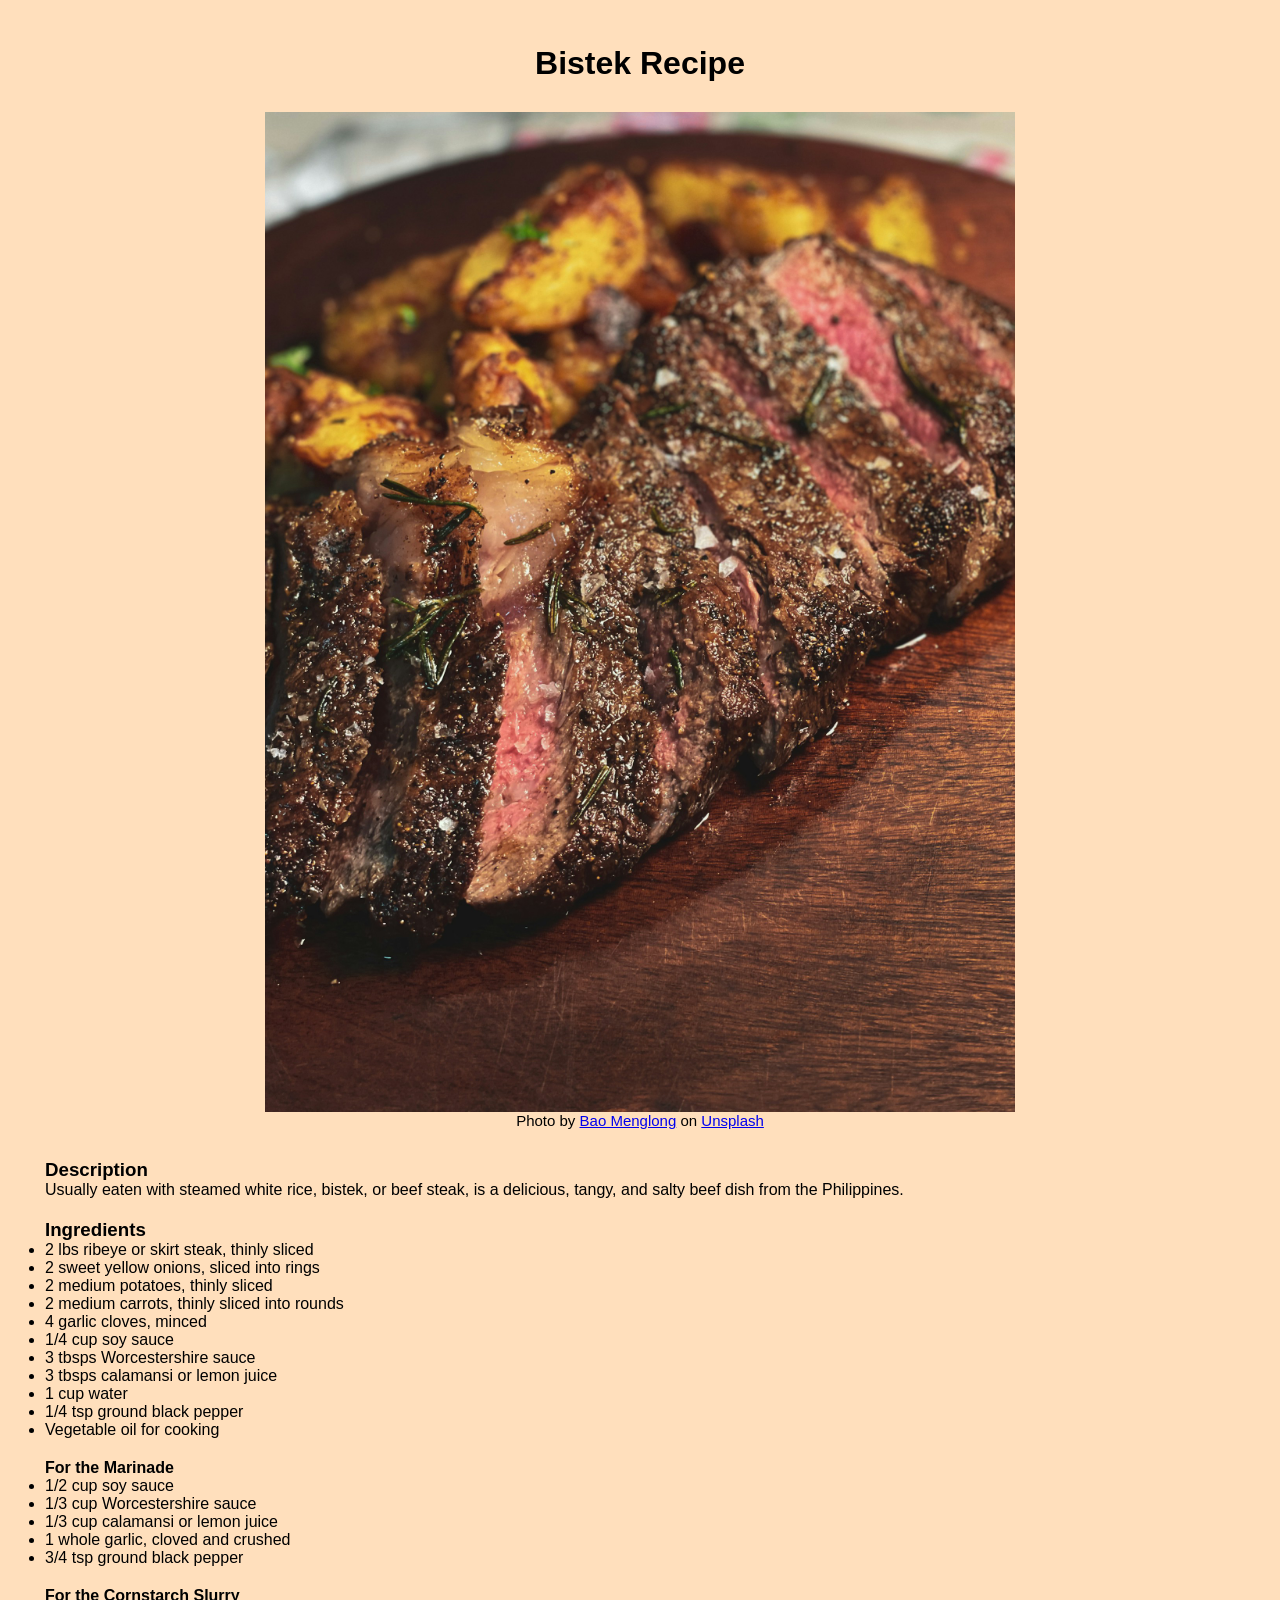
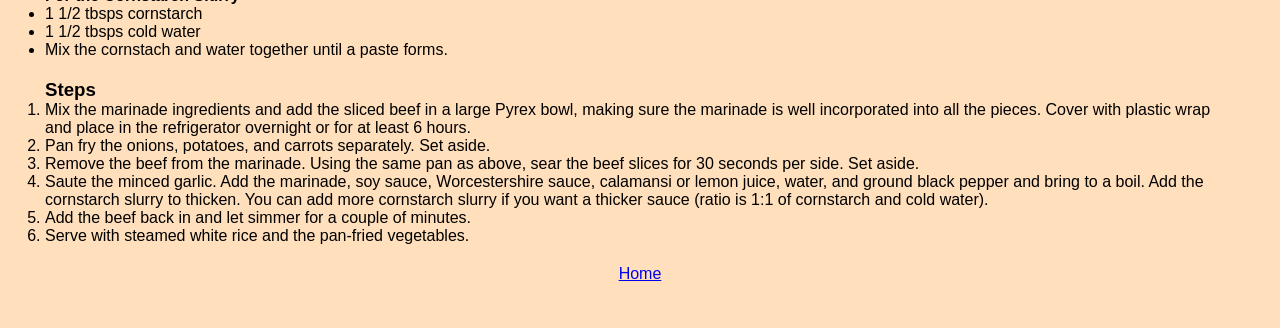
<file: recipes/bistek.html>
<!DOCTYPE html>
<html lang="en">
<head>
  <meta charset="UTF-8">
  <meta name="viewport" content="width=device-width, initial-scale=1.0">
  <title>Bistek Recipe</title>
  <link rel="stylesheet" href="../styles.css">
</head>

<body>
  <h1>Bistek Recipe</h1>
    <figure>
      <img src="../images/steak-slices.jpg" class="image-recipe" alt="steak slices with side of potatoes">
      <figcaption class="image-caption">Photo by <a href="https://unsplash.com/@__menglong?utm_content=creditCopyText&utm_medium=referral&utm_source=unsplash">Bao Menglong</a> on <a href="https://unsplash.com/photos/grilled-meat-on-brown-wooden-table-CHMWtkAP0Ec?utm_content=creditCopyText&utm_medium=referral&utm_source=unsplash">Unsplash</a>
      </a>
      </a>
      </figcaption>
    </figure>

    <div class="recipe-box">
      <h3>Description</h3>
      <p>Usually eaten with steamed white rice, bistek, or beef steak, is a delicious, tangy, and salty beef dish from the Philippines.</p>
    </div>

    <div class="recipe-box">
      <h3>Ingredients</h3>
      <ul>
        <li>2 lbs ribeye or skirt steak, thinly sliced</li>
        <li>2 sweet yellow onions, sliced into rings</li>
        <li>2 medium potatoes, thinly sliced</li>
        <li>2 medium carrots, thinly sliced into rounds</li>
        <li>4 garlic cloves, minced</li>
        <li>1/4 cup soy sauce</li>
        <li>3 tbsps Worcestershire sauce</li>
        <li>3 tbsps calamansi or lemon juice</li>
        <li>1 cup water</li>
        <li>1/4 tsp ground black pepper</li>
        <li>Vegetable oil for cooking</li>
      </ul>
    </div>

    <div class="recipe-box">        
      <h4>For the Marinade</h4>  
      <ul>
        <li>1/2 cup soy sauce</li>
        <li>1/3 cup Worcestershire sauce</li>
        <li>1/3 cup calamansi or lemon juice</li>
        <li>1 whole garlic, cloved and crushed</li>
        <li>3/4 tsp ground black pepper</li>
      </ul>
    </div>

    <div class="recipe-box">
      <h4>For the Cornstarch Slurry</h4>  
      <ul>
        <li>1 1/2 tbsps cornstarch</li>
        <li>1 1/2 tbsps cold water</li>
        <li>Mix the cornstach and water together until a paste forms.</li>
      </ul>
    </div>

    <div class="recipe-box">
      <h3>Steps</h3>
      <ol>
        <li>Mix the marinade ingredients and add the sliced beef in a large Pyrex bowl, making sure the marinade is well incorporated into all the pieces. Cover with plastic wrap and place in the refrigerator overnight or for at least 6 hours.</li>
        <li>Pan fry the onions, potatoes, and carrots separately. Set aside.</li>
        <li>Remove the beef from the marinade. Using the same pan as above, sear the beef slices for 30 seconds per side. Set aside.</li>
        <li>Saute the minced garlic. Add the marinade, soy sauce, Worcestershire sauce, calamansi or lemon juice, water, and ground black pepper and bring to a boil. Add the cornstarch slurry to thicken. You can add more cornstarch slurry if you want a thicker sauce (ratio is 1:1 of cornstarch and cold water).</li>
        <li>Add the beef back in and let simmer for a couple of minutes.</li>
        <li>Serve with steamed white rice and the pan-fried vegetables.</li>
      </ol>
    </div>

  <a class="footer" href="../index.html">Home</a>
</body>
</html>
</file>
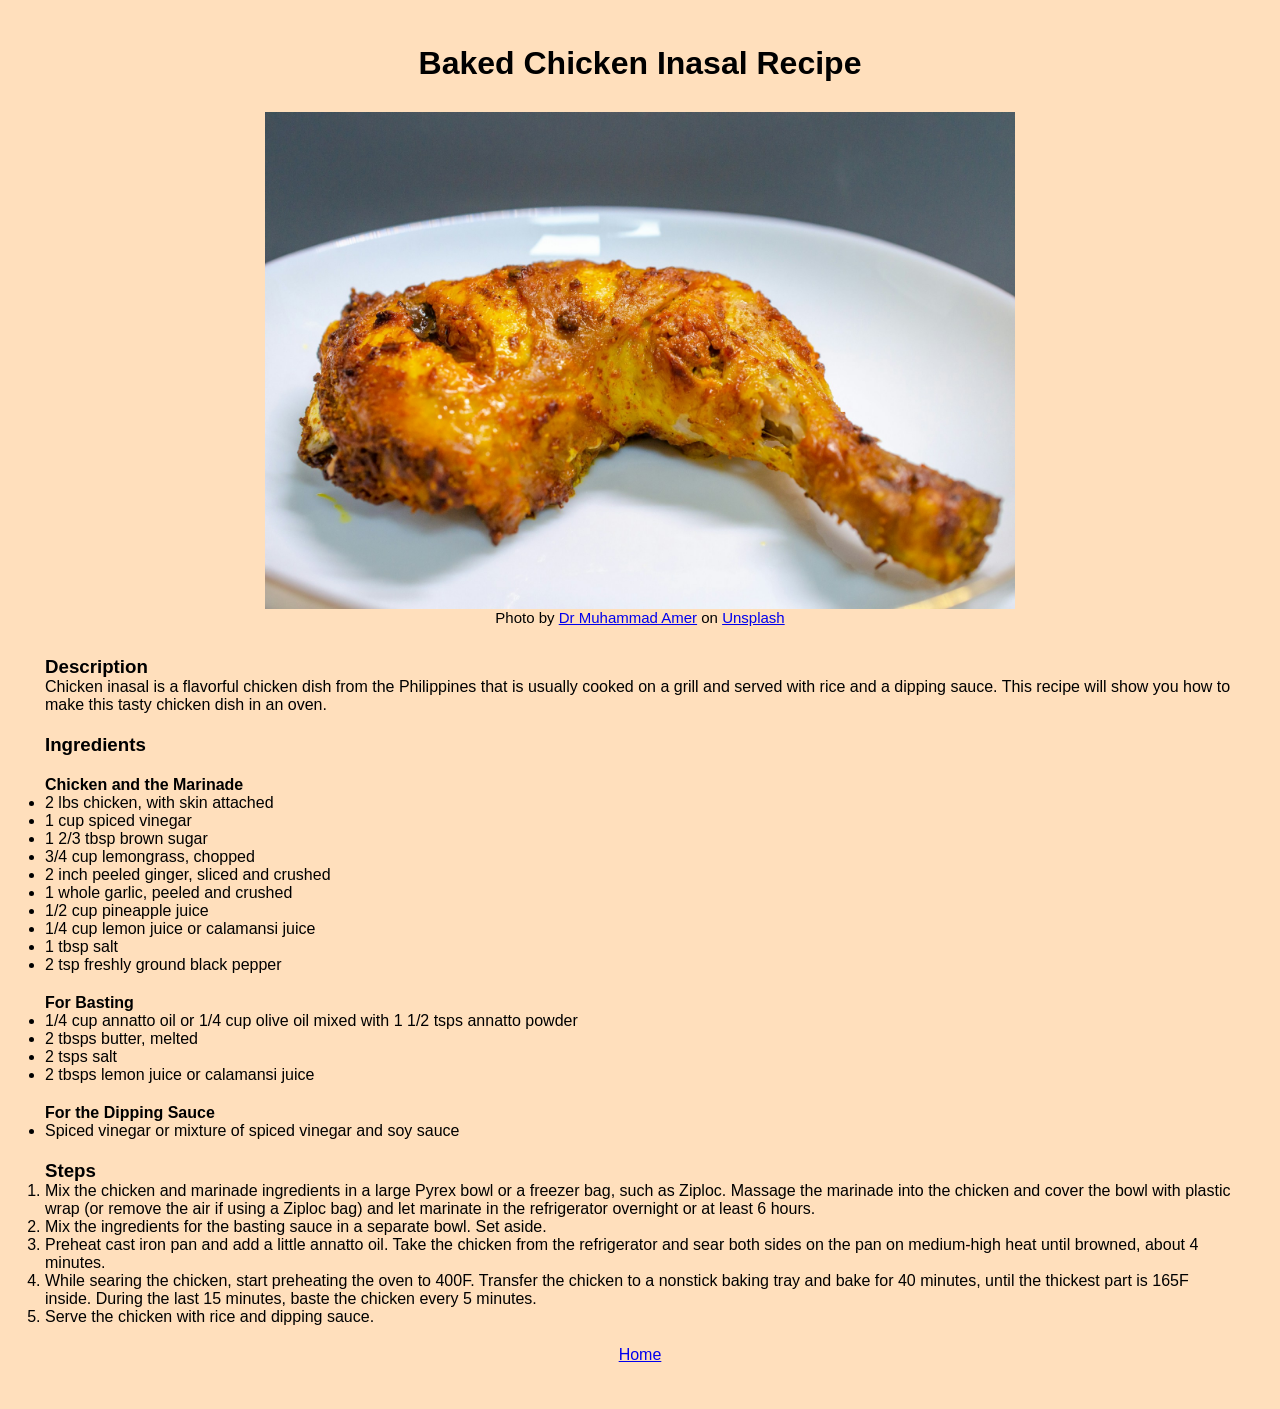
<file: recipes/chicken-inasal.html>
<!DOCTYPE html>
<html lang="en">
<head>
  <meta charset="UTF-8">
  <meta name="viewport" content="width=device-width, initial-scale=1.0">
  <title>Baked Chicken Inasal Recipe</title>
  <link rel="stylesheet" href="../styles.css">
</head>

<body>
  <h1>Baked Chicken Inasal Recipe</h1>
    <figure>
      <img src="../images/grilled-chicken.jpg" class="image-recipe" alt="grilled chicken on a plate">
      <figcaption class="image-caption">Photo by <a href="https://unsplash.com/@drxyz?utm_content=creditCopyText&utm_medium=referral&utm_source=unsplash">Dr Muhammad Amer</a> on <a href="https://unsplash.com/photos/a-piece-of-food-that-is-on-a-plate-d0ey0aExQbk?utm_content=creditCopyText&utm_medium=referral&utm_source=unsplash">Unsplash</a>
      </figcaption>
    </figure>

    <div class="recipe-box">
      <h3>Description</h3>
      <p>Chicken inasal is a flavorful chicken dish from the Philippines that is usually cooked on a grill and served with rice and a dipping sauce. This recipe will show you how to make this tasty chicken dish in an oven.</p>
    </div>

    <div class="recipe-box">
      <h3>Ingredients</h3>
    </div>
      
    <div class="recipe-box">
      <h4>Chicken and the Marinade</h4>
      <ul>
        <li>2 lbs chicken, with skin attached</li>
        <li>1 cup spiced vinegar</li>
        <li>1 2/3 tbsp brown sugar</li>
        <li>3/4 cup lemongrass, chopped</l1>
        <li>2 inch peeled ginger, sliced and crushed</li>
        <li>1 whole garlic, peeled and crushed</li>
        <li>1/2 cup pineapple juice</li>
        <li>1/4 cup lemon juice or calamansi juice</li>
        <li>1 tbsp salt</li>
        <li>2 tsp freshly ground black pepper</li>
      </ul>
    </div>

    <div class="recipe-box">
      <h4>For Basting</h4>
      <ul>
        <li>1/4 cup annatto oil or 1/4 cup olive oil mixed with 1 1/2 tsps annatto powder</li>
        <li>2 tbsps butter, melted</li>
        <li>2 tsps salt</li>
        <li>2 tbsps lemon juice or calamansi juice</li>
      </ul>
    </div>

    <div class="recipe-box">
      <h4>For the Dipping Sauce</h4>
      <ul>
        <li>Spiced vinegar or mixture of spiced vinegar and soy sauce</li>
      </ul>
    </div>

    <div class="recipe-box">
      <h3>Steps</h3>
        <ol>
          <li>Mix the chicken and marinade ingredients in a large Pyrex bowl or a freezer bag, such as Ziploc. Massage the marinade into the chicken and cover the bowl with plastic wrap (or remove the air if using a Ziploc bag) and let marinate in the refrigerator overnight or at least 6 hours.</li>
          <li>Mix the ingredients for the basting sauce in a separate bowl. Set aside.</li>
          <li>Preheat cast iron pan and add a little annatto oil. Take the chicken from the refrigerator and sear both sides on the pan on medium-high heat until browned, about 4 minutes.</li>
          <li>While searing the chicken, start preheating the oven to 400F. Transfer the chicken to a nonstick baking tray and bake for 40 minutes, until the thickest part is 165F inside. During the last 15 minutes, baste the chicken every 5 minutes.</l1>
          <li>Serve the chicken with rice and dipping sauce.</li>
        </ol>
    </div>

  <a class="footer" href="../index.html">Home</a>
</body>
</html>
</file>
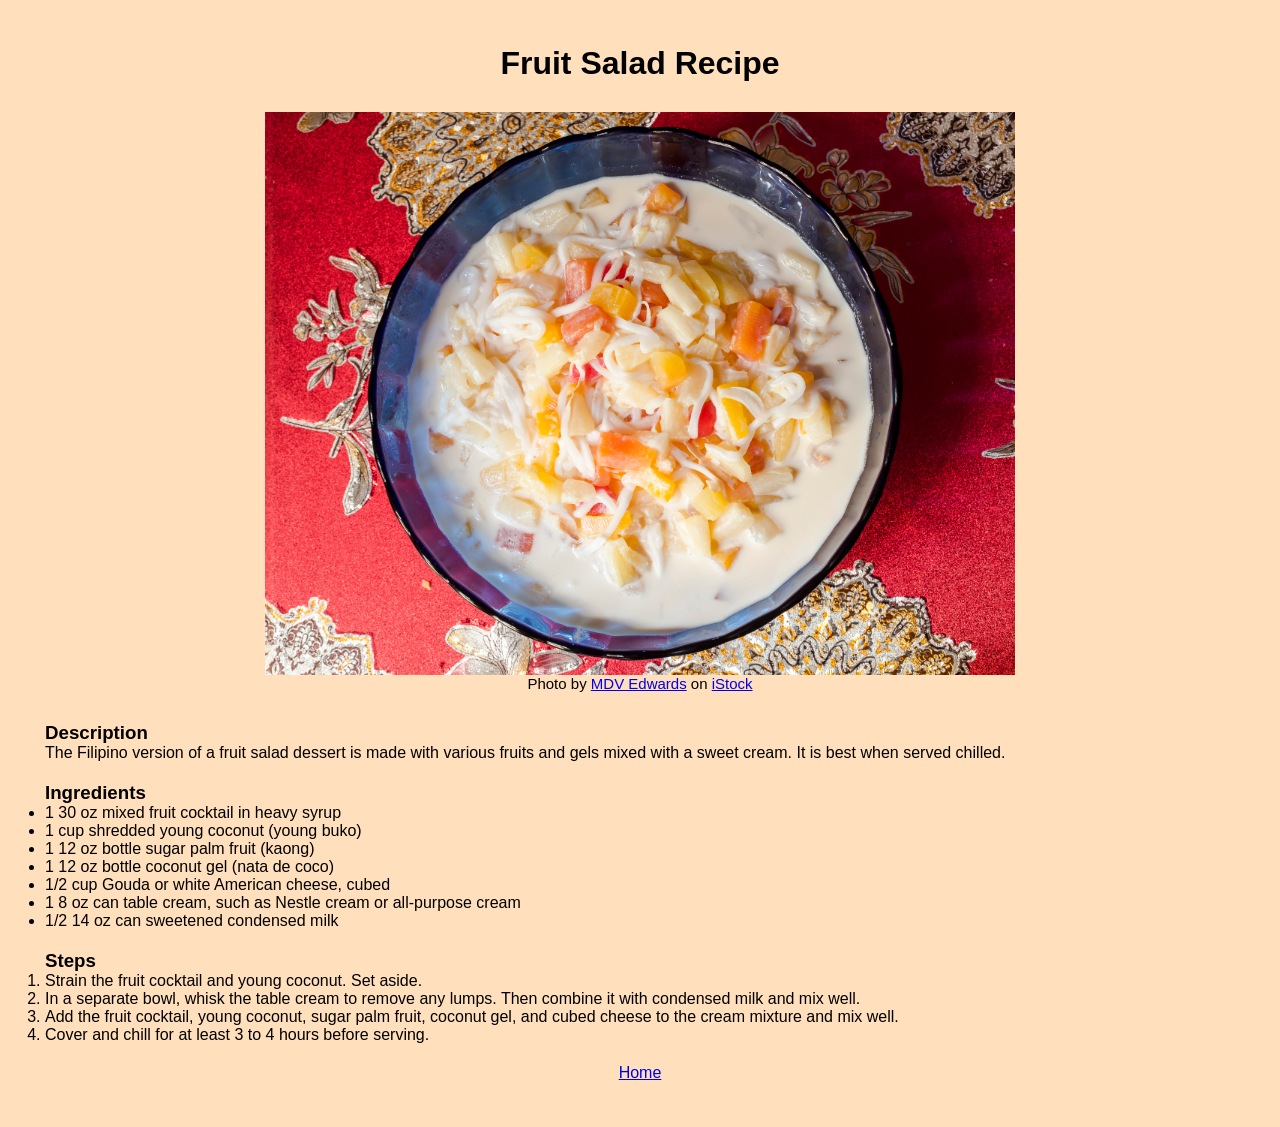
<file: recipes/fruit-salad.html>
<!DOCTYPE html>
<html lang="en">
<head>
  <meta charset="UTF-8">
  <meta name="viewport" content="width=device-width, initial-scale=1.0">
  <title>Fruit Salad Recipe</title>
  <link rel="stylesheet" href="../styles.css">
</head>

<body>
  <h1>Fruit Salad Recipe</h1>
    <figure>
      <img src="../images/fruit-salad.jpg" class="image-recipe" alt="mixed fruits with cream and milk in a bowl on a red tablecloth with floral lace design">
      <figcaption class="image-caption">Photo by <a href="https://www.istockphoto.com/portfolio/MichaelDEdwards?mediatype=photography">MDV Edwards</a> on <a href="https://www.istockphoto.com/photo/top-view-of-buko-salad-a-filipino-fruit-salad-dessert-made-from-strips-of-fresh-gm1367624001-437821818?searchscope=image%2Cfilm">iStock</a>
      </a>
      </a>
      </figcaption>
    </figure>

    <div class="recipe-box">
      <h3>Description</h3>
      <p>The Filipino version of a fruit salad dessert is made with various fruits and gels mixed with a sweet cream. It is best when served chilled.</p>
    </div>

    <div class="recipe-box">
      <h3>Ingredients</h3>
      <ul>
        <li>1 30 oz mixed fruit cocktail in heavy syrup</li>
        <li>1 cup shredded young coconut (young buko)</li>
        <li>1 12 oz bottle sugar palm fruit (kaong)</li>
        <li>1 12 oz bottle coconut gel (nata de coco)</li>
        <li>1/2 cup Gouda or white American cheese, cubed</li>
        <li>1 8 oz can table cream, such as Nestle cream or all-purpose cream</li>
        <li>1/2 14 oz can sweetened condensed milk</li>
      </ul>
    </div>

    <div class="recipe-box">
      <h3>Steps</h3>
      <ol>
        <li>Strain the fruit cocktail and young coconut. Set aside.</li>
        <li>In a separate bowl, whisk the table cream to remove any lumps. Then combine it with condensed milk and mix well.</li>
        <li>Add the fruit cocktail, young coconut, sugar palm fruit, coconut gel, and cubed cheese to the cream mixture and mix well.</li>
        <li>Cover and chill for at least 3 to 4 hours before serving.</li>
      </ol>
    </div>

  <a class="footer" href="../index.html">Home</a>
</body>
</html>
</file>
<file: styles.css>
*,
*::before,
*::after {
  box-sizing: border-box;
}

* {
  margin: 0;
  padding: 0;
  font-family: 'Trebuchet MS', 'Lucida Sans Unicode', 'Lucida Grande', 'Lucida Sans', Arial, sans-serif;
}

body {
  background-color: #FFDFBC;
  margin: 45px;
}

h1 {
  text-align: center;
}

.recipe-menu {
  display: flex;
  flex-direction: column;
  align-items: center;
  padding: 30px;
  border: 5px solid #306B34;
  border-radius: 25px;
}

.recipe-list {
  margin: 30px;
}

.recipe-item {
  padding-bottom: 15px;
}

figure {
  margin: 30px;
}

.image-recipe {
  display: flex;
  margin: auto;
  width: 750px;
  height: auto;
}

.image-caption {
  text-align: center;
  font-size: 15px;
}

.recipe-box {
  margin-bottom: 20px;
}

.footer {
  display: flex;
  flex-direction: column;
  align-items: center;
}
</file>
